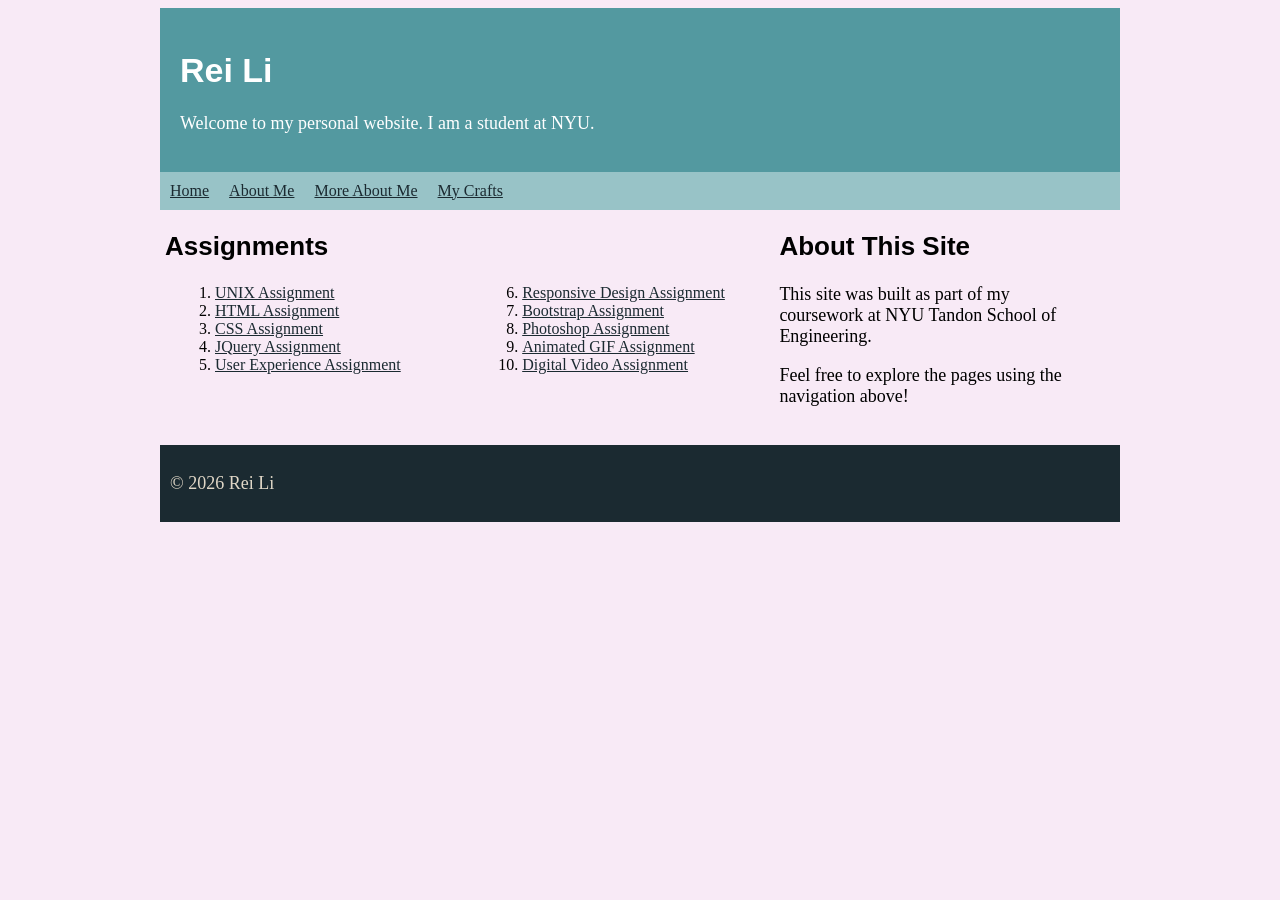
<file: index.html>
<!DOCTYPE html>
<html lang="en">
  <head>
    <meta charset="utf-8" />
    <title>Rei Li</title>
    <link rel="stylesheet" type="text/css" href="css/main.css" />
    <link rel="stylesheet" media="only screen and (max-width: 480px)" href="css/mobile.css" />
    <link rel="stylesheet" media="only screen and (min-width: 481px) and (max-width: 960px)" href="css/tablet.css" />
    <link rel="stylesheet" media="only screen and (min-width: 961px)" href="css/desktop.css" />
    <meta name="viewport" content="initial-scale=1" />
  </head>
  <body>
    <div class="container">

      <header>
        <h1>Rei Li</h1>
        <p>Welcome to my personal website. I am a student at NYU.</p>
      </header>

      <nav>
        <a href="index.html">Home</a>
        <a href="about_me.html">About Me</a>
        <a href="more_about_me.html">More About Me</a>
        <a href="topic_of_interest.html">My Crafts</a>
      </nav>

      <main>
        <div class="column1">
          <h2>Assignments</h2>
          <ol>
            <li><a href="index.html">UNIX Assignment</a></li>
            <li><a href="about_me.html">HTML Assignment</a></li>
            <li><a href="about_me.html">CSS Assignment</a></li>
            <li><a href="topic_of_interest.html">JQuery Assignment</a></li>
            <li><a href="user_experience_design.html">User Experience Assignment</a></li>
          </ol>
        </div>

        <div class="column2">
          <h2>&nbsp;</h2>
          <ol start="6">
            <li><a href="index.html">Responsive Design Assignment</a></li>
            <li><a href="professional_site.html">Bootstrap Assignment</a></li>
            <li><a href="photoshop.html">Photoshop Assignment</a></li>
            <li><a href="animated_gif.html">Animated GIF Assignment</a></li>
            <li><a href="video.html">Digital Video Assignment</a></li>
          </ol>
        </div>

        <div class="column3">
          <h2>About This Site</h2>
          <p>This site was built as part of my coursework at NYU Tandon School of Engineering.</p>
          <p>Feel free to explore the pages using the navigation above!</p>
        </div>
      </main>

      <footer>
        <p>&copy; 2026 Rei Li</p>
      </footer>

    </div>
  </body>
</html>
</file>
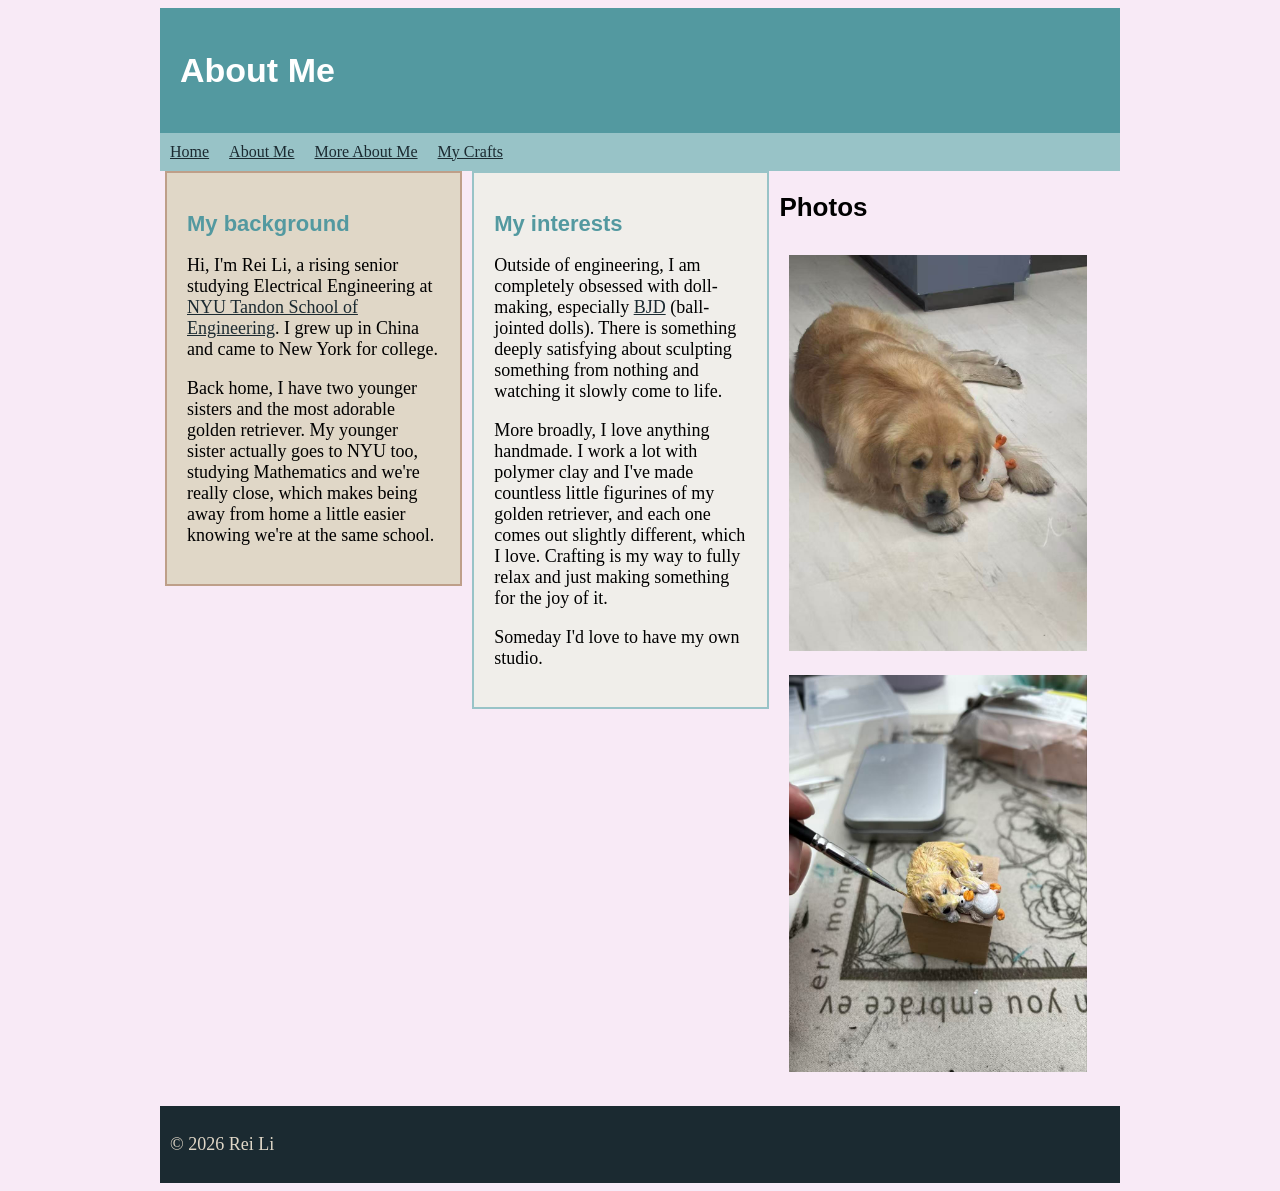
<file: about_me.html>
<!DOCTYPE html>
<html lang="en">
  <head>
    <meta charset="utf-8" />
    <title>About Me - Rei Li</title>
    <link rel="stylesheet" type="text/css" href="css/main.css" />
    <link rel="stylesheet" media="only screen and (max-width: 480px)" href="css/mobile.css" />
    <link rel="stylesheet" media="only screen and (min-width: 481px) and (max-width: 960px)" href="css/tablet.css" />
    <link rel="stylesheet" media="only screen and (min-width: 961px)" href="css/desktop.css" />
    <meta name="viewport" content="initial-scale=1" />
  </head>
  <body>
    <div class="container">

      <header>
        <h1>About Me</h1>
      </header>

      <nav>
        <a href="index.html">Home</a>
        <a href="about_me.html">About Me</a>
        <a href="more_about_me.html">More About Me</a>
        <a href="topic_of_interest.html">My Crafts</a>
      </nav>

      <main>
        <div class="column1">
          <section id="my_background">
            <h2>My background</h2>
            <p>
              Hi, I'm Rei Li, a rising senior studying Electrical Engineering at
              <a href="https://engineering.nyu.edu">NYU Tandon School of Engineering</a>.
              I grew up in China and came to New York for college.
            </p>
            <p>
              Back home, I have two younger sisters and the most adorable golden
              retriever. My younger sister actually goes to NYU too, studying
              Mathematics and we're really close, which makes being away from home
              a little easier knowing we're at the same school.
            </p>
          </section>
        </div>

        <div class="column2">
          <section id="my_interests">
            <h2>My interests</h2>
            <p>
              Outside of engineering, I am completely obsessed with doll-making,
              especially <a href="https://en.wikipedia.org/wiki/Ball-jointed_doll">BJD</a>
              (ball-jointed dolls). There is something deeply satisfying about
              sculpting something from nothing and watching it slowly come to life.
            </p>
            <p>
              More broadly, I love anything handmade. I work a lot with polymer clay and
              I've made countless little figurines of my golden retriever, and each
              one comes out slightly different, which I love. Crafting is my way to
              fully relax and just making something for the joy of it.
            </p>
            <p>Someday I'd love to have my own studio.</p>
          </section>
        </div>

        <div class="column3">
          <h2>Photos</h2>
          <img src="images/mycutedog.jpg" alt="A photo of my cute dog" style="width:100%; margin-bottom:10px;" />
          <img src="images/mycraft.jpg" alt="my handmade crafts" style="width:100%;" />
        </div>
      </main>

      <footer>
        <p>&copy; 2026 Rei Li</p>
      </footer>

    </div>
  </body>
</html>
</file>
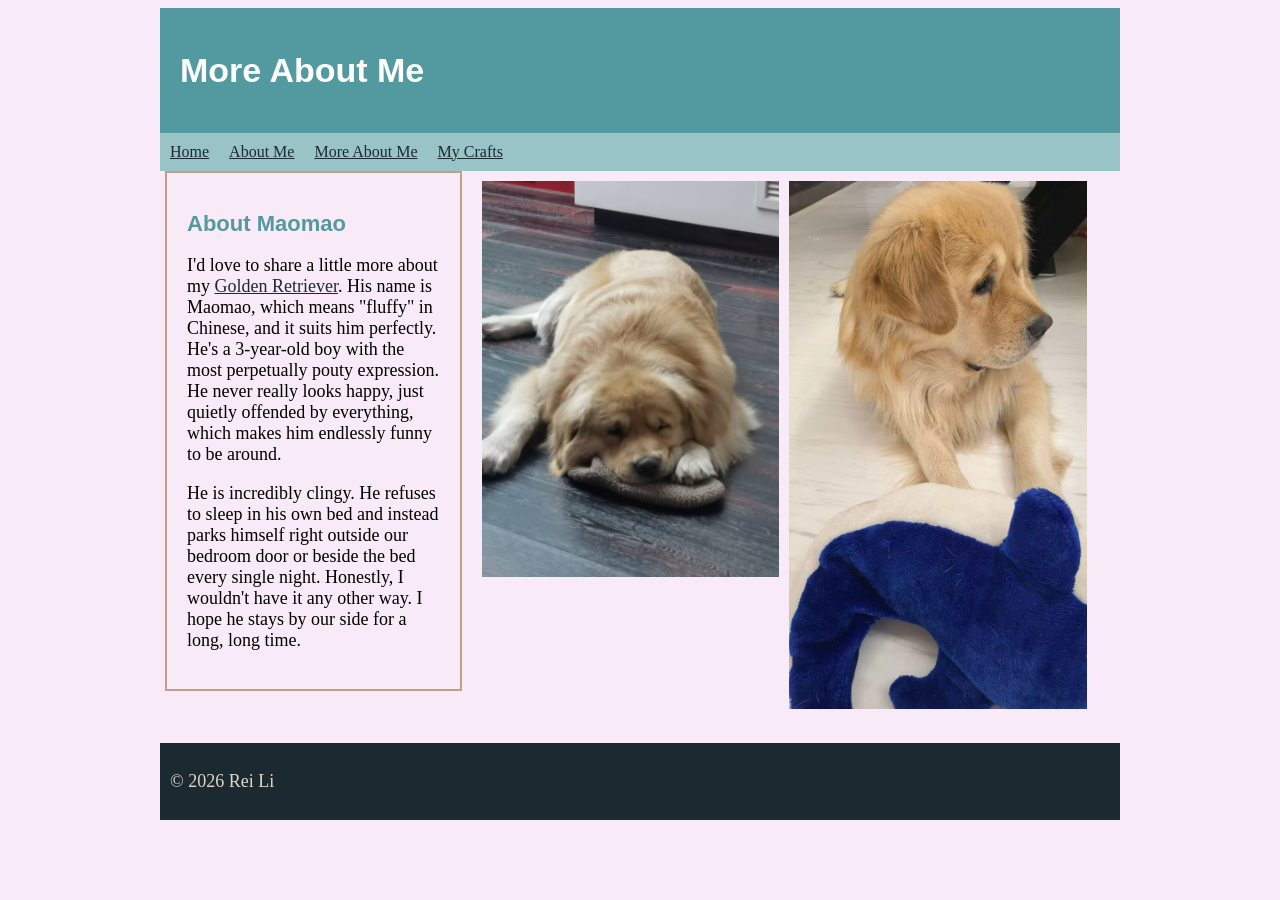
<file: more_about_me.html>
<!DOCTYPE html>
<html lang="en">
  <head>
    <meta charset="utf-8" />
    <title>More About Me - Rei Li</title>
    <link rel="stylesheet" type="text/css" href="css/main.css" />
    <link rel="stylesheet" media="only screen and (max-width: 480px)" href="css/mobile.css" />
    <link rel="stylesheet" media="only screen and (min-width: 481px) and (max-width: 960px)" href="css/tablet.css" />
    <link rel="stylesheet" media="only screen and (min-width: 961px)" href="css/desktop.css" />
    <meta name="viewport" content="initial-scale=1" />
  </head>
  <body>
    <div class="container">

      <header>
        <h1>More About Me</h1>
      </header>

      <nav>
        <a href="index.html">Home</a>
        <a href="about_me.html">About Me</a>
        <a href="more_about_me.html">More About Me</a>
        <a href="topic_of_interest.html">My Crafts</a>
      </nav>

      <main>
        <div class="column1">
          <section>
            <h2>About Maomao</h2>
            <p>
              I'd love to share a little more about my
              <a href="https://en.wikipedia.org/wiki/Golden_Retriever">Golden Retriever</a>.
              His name is Maomao, which means "fluffy" in Chinese, and it suits him
              perfectly. He's a 3-year-old boy with the most perpetually pouty
              expression. He never really looks happy, just quietly offended by
              everything, which makes him endlessly funny to be around.
            </p>
            <p>
              He is incredibly clingy. He refuses to sleep in his own bed and instead
              parks himself right outside our bedroom door or beside the bed every
              single night. Honestly, I wouldn't have it any other way. I hope he
              stays by our side for a long, long time.
            </p>
          </section>
        </div>

        <div class="column2">
          <img src="images/mydog1.jpg" alt="My golden retriever" style="width:100%;" />
        </div>

        <div class="column3">
          <img src="images/mydog2.jpg" alt="My golden retriever" style="width:100%;" />
        </div>
      </main>

      <footer>
        <p>&copy; 2026 Rei Li</p>
      </footer>

    </div>
  </body>
</html>
</file>
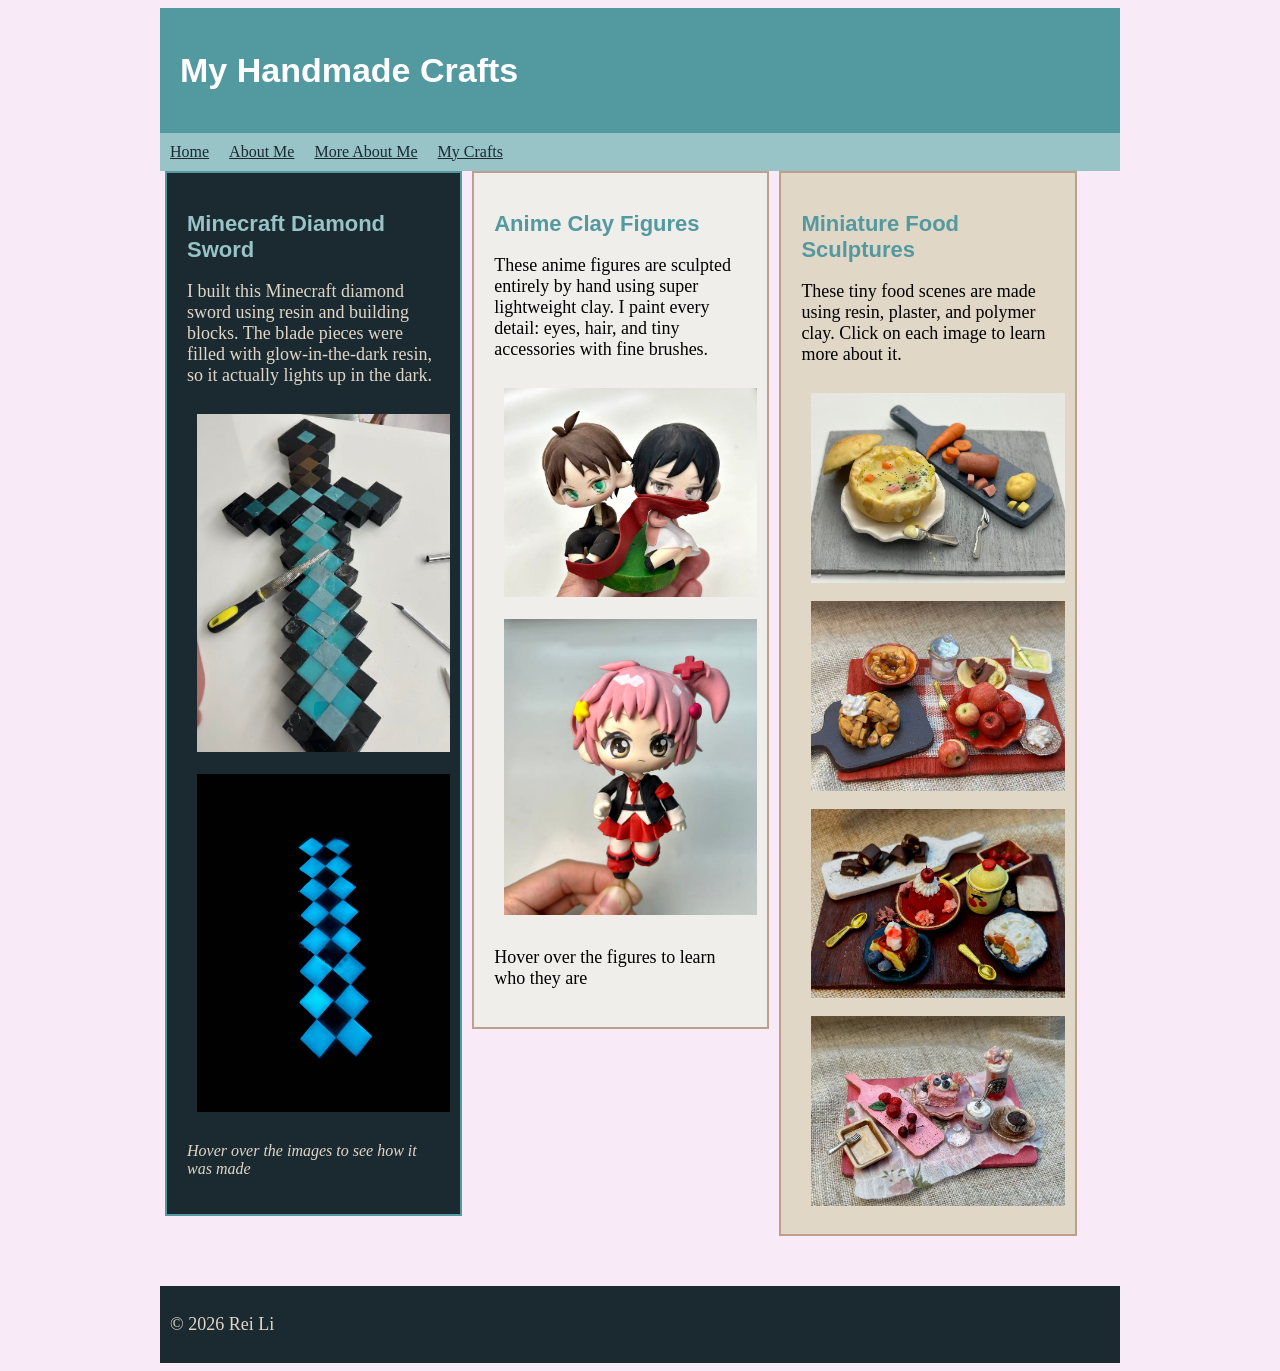
<file: topic_of_interest.html>
<!DOCTYPE html>
<html lang="en">
  <head>
    <meta charset="utf-8" />
    <title>My Handmade Crafts</title>
    <link rel="stylesheet" type="text/css" href="css/main.css" />
    <link rel="stylesheet" media="only screen and (max-width: 480px)" href="css/mobile.css" />
    <link rel="stylesheet" media="only screen and (min-width: 481px) and (max-width: 960px)" href="css/tablet.css" />
    <link rel="stylesheet" media="only screen and (min-width: 961px)" href="css/desktop.css" />
    <meta name="viewport" content="initial-scale=1" />
    <script src="js/jquery.min.js"></script>
    <script src="js/main.js"></script>
  </head>
  <body>
    <div class="container">

      <header>
        <h1>My Handmade Crafts</h1>
      </header>

      <nav>
        <a href="index.html">Home</a>
        <a href="about_me.html">About Me</a>
        <a href="more_about_me.html">More About Me</a>
        <a href="topic_of_interest.html">My Crafts</a>
      </nav>

      <main>
        <div class="column1">
          <section id="section_sword">
            <h2>Minecraft Diamond Sword</h2>
            <p>
              I built this Minecraft diamond sword using resin and building blocks.
              The blade pieces were filled with glow-in-the-dark resin, so it
              actually lights up in the dark.
            </p>
            <img id="sword_img2" src="images/sword2.jpg" alt="Minecraft diamond sword" style="width:100%; margin-bottom:8px;" />
            <img id="sword_img3" src="images/sword3.jpg" alt="Minecraft diamond sword glow" style="width:100%;" />
            <p id="sword_caption">Hover over the images to see how it was made</p>
          </section>
        </div>

        <div class="column2">
          <section id="section_clay">
            <h2>Anime Clay Figures</h2>
            <p>
              These anime figures are sculpted entirely by hand using super
              lightweight clay. I paint every detail: eyes, hair, and tiny
              accessories with fine brushes.
            </p>
            <img id="clay_img1" src="images/clay1.jpg" alt="Eren and Mikasa clay figures" style="width:100%; margin-bottom:8px;" />
            <img id="clay_img2" src="images/clay2.jpg" alt="Amu Hinamori clay figure" style="width:100%;" />
            <p id="clay_caption">Hover over the figures to learn who they are</p>
          </section>
        </div>

        <div class="column3">
          <section id="section_food">
            <h2>Miniature Food Sculptures</h2>
            <p>
              These tiny food scenes are made using resin, plaster, and polymer clay.
              Click on each image to learn more about it.
            </p>
            <div class="food_item">
              <img class="food_img" src="images/food1.jpg" alt="Miniature bread bowl soup" style="width:100%; margin-bottom:4px;" />
              <p class="food_desc" id="food_desc1" style="display:none;">
                A potato soup served in a bread bowl, with carrots, sausage, and potatoes on the side.
              </p>
            </div>
            <div class="food_item">
              <img class="food_img" src="images/food2.jpg" alt="Miniature apple pie" style="width:100%; margin-bottom:4px;" />
              <p class="food_desc" id="food_desc2" style="display:none;">
                An apple pie with filling, cinnamon, and apples. This is the making process~
              </p>
            </div>
            <div class="food_item">
              <img class="food_img" src="images/food3.jpg" alt="Miniature vintage desserts" style="width:100%; margin-bottom:4px;" />
              <p class="food_desc" id="food_desc3" style="display:none;">
                A vintage dessert spread with brownies, pudding, cherries, pumpkin pie, and cheesecake.
              </p>
            </div>
            <div class="food_item">
              <img class="food_img" src="images/food4.jpg" alt="Miniature pink desserts" style="width:100%; margin-bottom:4px;" />
              <p class="food_desc" id="food_desc4" style="display:none;">
                A pink dessert table with a pink cake, cream, and a chocolate cupcake.
              </p>
            </div>
          </section>
        </div>
      </main>

      <footer>
        <p>&copy; 2026 Rei Li</p>
      </footer>

    </div>
  </body>
</html>
</file>
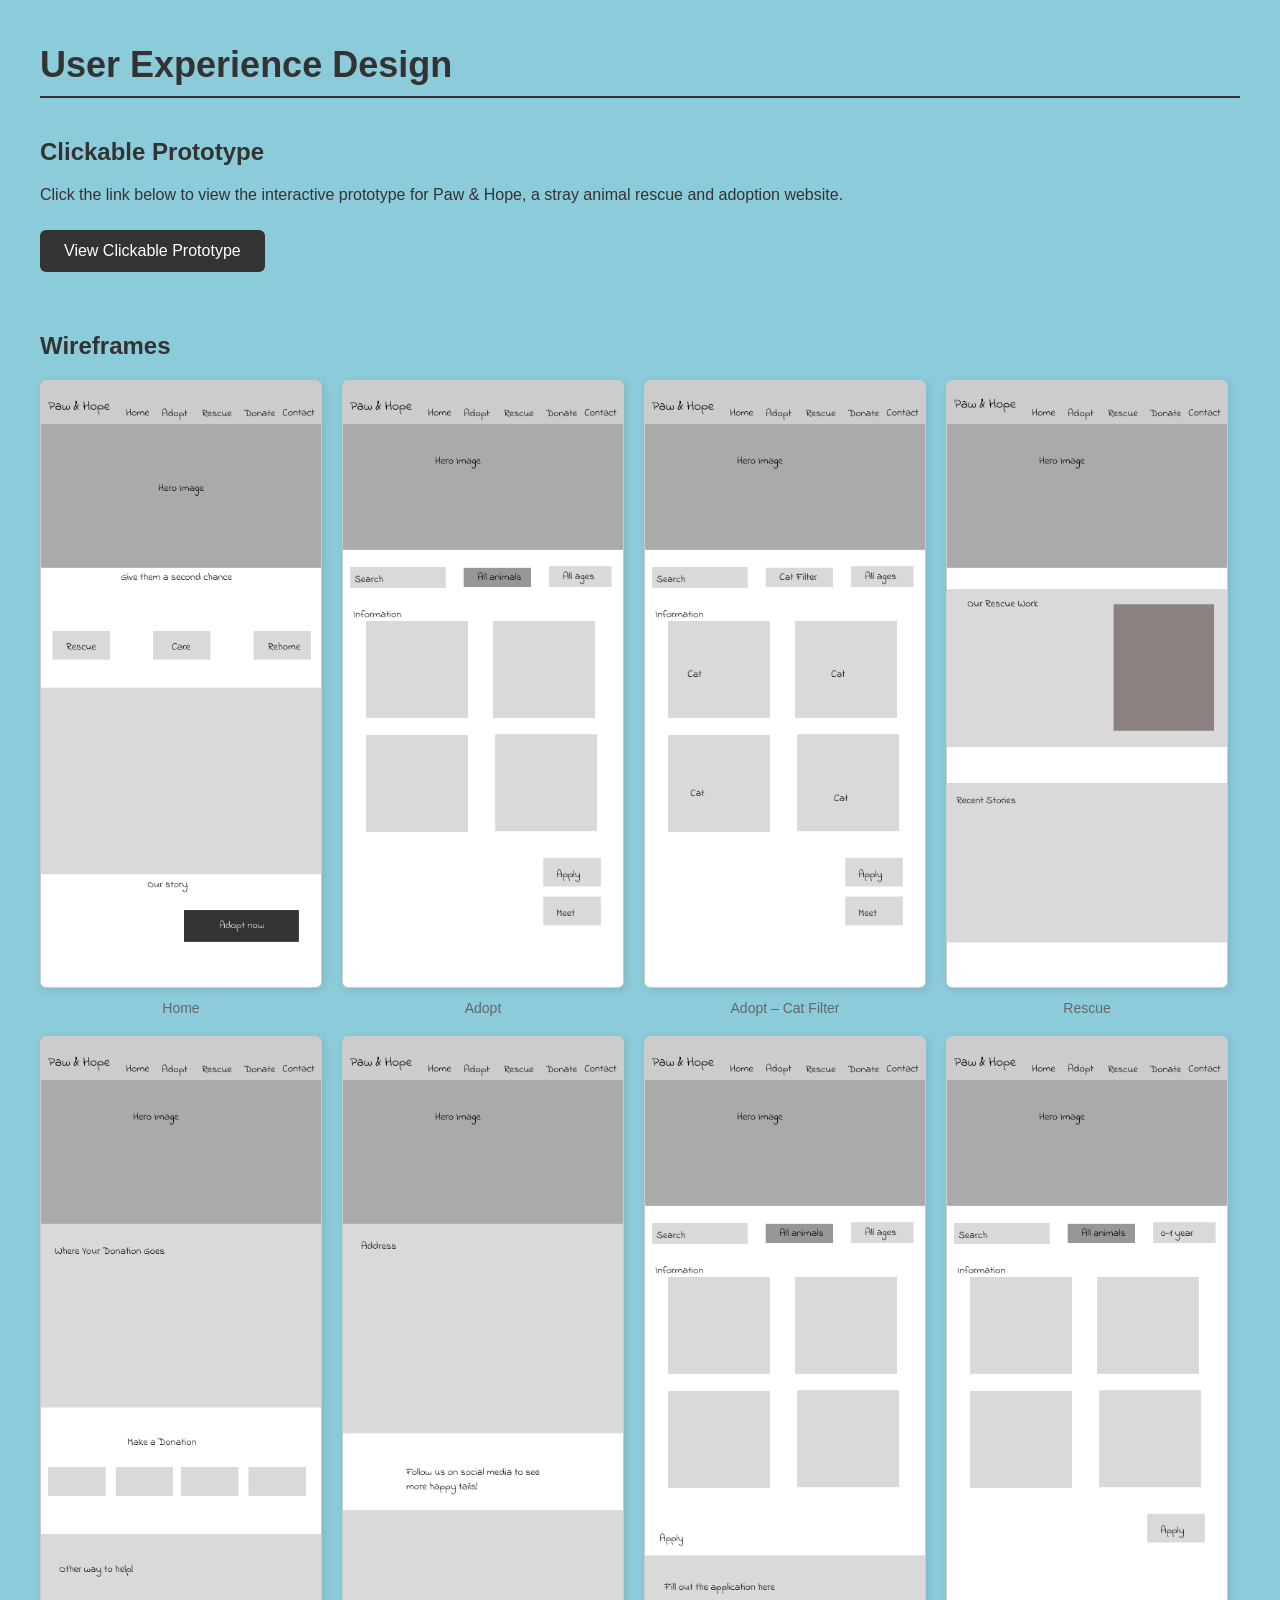
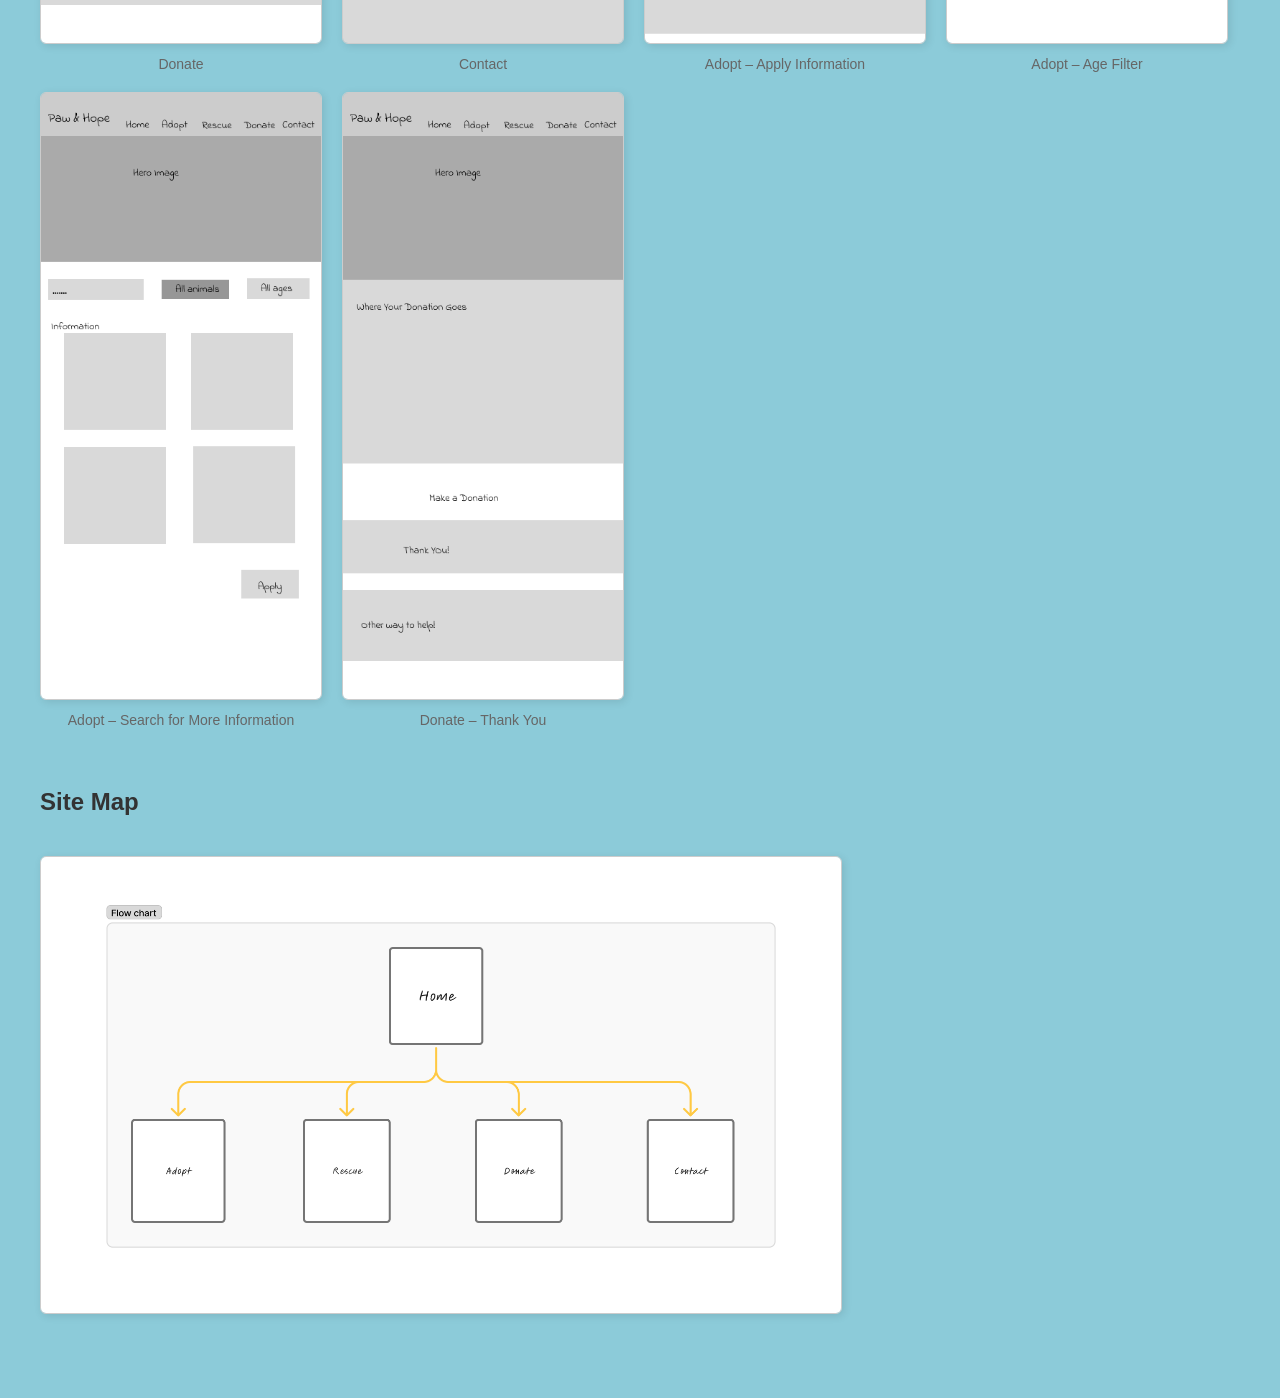
<file: user_experience_design.html>
<!DOCTYPE html>
<html lang="en">
<head>
    <meta charset="UTF-8">
    <meta name="viewport" content="width=device-width, initial-scale=1.0">
    <title>User Experience Design</title>
    <style>
        body {
            font-family: Arial, sans-serif;
            margin: 0;
            padding: 20px 40px;
            background-color: #8ccbd9;
            color: #333;
        }

        h1 {
            font-size: 36px;
            border-bottom: 2px solid #333;
            padding-bottom: 10px;
        }

        h2 {
            font-size: 24px;
            margin-top: 40px;
        }

        section {
            margin-bottom: 60px;
        }

        section.prototype a {
            display: inline-block;
            padding: 12px 24px;
            background-color: #333;
            color: white;
            text-decoration: none;
            border-radius: 6px;
            font-size: 16px;
            margin-top: 10px;
        }

        section.prototype a:hover {
            background-color: #555;
        }

        section.wireframes .wireframes-grid {
            display: flex;
            flex-wrap: wrap;
            gap: 20px;
            margin-top: 20px;
        }

        section.wireframes .wireframes-grid img {
            width: 280px;
            border: 1px solid #ccc;
            border-radius: 6px;
            box-shadow: 2px 2px 8px rgba(0,0,0,0.1);
        }

        section.wireframes .wireframes-grid figure {
            margin: 0;
            text-align: center;
        }

        section.wireframes .wireframes-grid figcaption {
            margin-top: 8px;
            font-size: 14px;
            color: #666;
        }

        section.site_map img {
            max-width: 800px;
            width: 100%;
            border: 1px solid #ccc;
            border-radius: 6px;
            box-shadow: 2px 2px 8px rgba(0,0,0,0.1);
            margin-top: 20px;
        }
    </style>
</head>
<body>

    <h1>User Experience Design</h1>

    <section class="prototype">
        <h2>Clickable Prototype</h2>
        <p>Click the link below to view the interactive prototype for Paw & Hope, a stray animal rescue and adoption website.</p>
        <a href="https://www.figma.com/proto/BE4XeBfMyFdgH1JExrzane/design?node-id=1-844&t=uRAickg8Uy6MbJGg-1" target="_blank">View Clickable Prototype</a>
    </section>

    <section class="wireframes">
        <h2>Wireframes</h2>
        <div class="wireframes-grid">
            <figure>
                <img src="ux/Home.png" alt="Home page wireframe">
                <figcaption>Home</figcaption>
            </figure>
            <figure>
                <img src="ux/Adopt.png" alt="Adopt page wireframe">
                <figcaption>Adopt</figcaption>
            </figure>
            <figure>
                <img src="ux/Adopt Cat Filter.png" alt="Adopt Cat Filter wireframe">
                <figcaption>Adopt – Cat Filter</figcaption>
            </figure>
            <figure>
                <img src="ux/Rescue.png" alt="Rescue page wireframe">
                <figcaption>Rescue</figcaption>
            </figure>
            <figure>
                <img src="ux/Donate.png" alt="Donate page wireframe">
                <figcaption>Donate</figcaption>
            </figure>
            <figure>
                <img src="ux/Contact.png" alt="Contact page wireframe">
                <figcaption>Contact</figcaption>
            </figure>
            <figure>
                <img src="ux/Adopt_apply_information.png" alt="Adopt Apply Information wireframe">
                <figcaption>Adopt – Apply Information</figcaption>
            </figure>
            <figure>
                <img src="ux/Adopt_Age.png" alt="Adopt Age wireframe">
                <figcaption>Adopt – Age Filter</figcaption>
            </figure>
            <figure>
                <img src="ux/Adopt_search_for_more_information.png" alt="Adopt Search for More Information wireframe">
                <figcaption>Adopt – Search for More Information</figcaption>
            </figure>
            <figure>
                <img src="ux/Donate_thankyou.png" alt="Donate Thank You wireframe">
                <figcaption>Donate – Thank You</figcaption>
            </figure>
        </div>
    </section>

    <section class="site_map">
        <h2>Site Map</h2>
        <img src="ux/sitemap.png" alt="Site map of Paw and Hope website">
    </section>

</body>
</html>
</file>
<file: css/main.css>
p {
    font-family: Baskerville, Georgia, serif;
    font-size: 18px;
}

h1, h2, h3 {
    font-family: "Gill Sans", "Gill Sans MT", Helvetica, sans-serif;
    font-size: 26px;
}

h1 {
    font-size: 34px;
    color: #ffffff;
}

h3 {
    font-size: 20px;
}

a:link {
    color: #1B2A31;
    background-color: transparent;
}

a:visited {
    color: #5399A0;
    background-color: transparent;
}

a:hover {
    color: #ffffff;
    background-color: #5399A0;
}

a:active {
    color: #ffffff;
    background-color: #1B2A31;
}

body {
    background-color: #f8eaf6;
}

section {
    padding: 20px;
    margin-bottom: 30px;
    border-width: 2px;
    border-style: solid;
    border-color: #BE9F89;
}

#my_background {
    background-color: #E0D7C7;
    border-color: #BE9F89;
}

#my_interests {
    background-color: #f0eeea;
    border-color: #98C3C7;
}

section h2 {
    color: #5399A0;
    font-size: 22px;
    font-weight: bold;
}

header {
    background-color: #5399A0;
    color: #ffffff;
    padding: 20px;
}

nav {
    display: flex;
    flex-direction: row;
    gap: 20px;
    background-color: #98C3C7;
    padding: 10px;
}

main {
    padding: 20px;
}

img {
    margin: 10px;
}

ol, ul {
    margin: 10px;
}

footer {
    background-color: #1B2A31;
    color: #E0D7C7;
    padding: 10px;
    margin-top: 20px;
    font-family: "Gill Sans", "Gill Sans MT", Helvetica, sans-serif;
    font-size: 14px;
}

.container {
    width: 800px;
    margin-left: auto;
    margin-right: auto;
}

/* ---- topic_of_interest.html styles ---- */

#section_sword {
    background-color: #1B2A31;
    border-color: #5399A0;
}

#section_sword h2 {
    color: #98C3C7;
}

#section_sword p {
    color: #E0D7C7;
}

#sword_caption {
    font-style: italic;
    color: #98C3C7;
    font-size: 16px;
}

#section_clay {
    background-color: #f0eeea;
    border-color: #BE9F89;
}

#section_food {
    background-color: #E0D7C7;
    border-color: #BE9F89;
}

#animate_btn {
    margin-top: 14px;
    padding: 10px 20px;
    background-color: #5399A0;
    color: #ffffff;
    border: none;
    font-family: "Gill Sans", "Gill Sans MT", Helvetica, sans-serif;
    font-size: 16px;
    cursor: pointer;
}

#animate_btn:hover {
    background-color: #1B2A31;
}

#animate_target {
    font-size: 36px;
    display: inline-block;
    margin-top: 6px;
}
</file>
<file: css/mobile.css>
.container {
  width: 100%;
  margin: 0 auto;
  box-sizing: border-box;
  padding: 0 10px;
}

header, footer, nav {
  width: 100%;
  box-sizing: border-box;
}

.column1, .column2, .column3 {
  float: none;
  width: 100%;
  box-sizing: border-box;
  padding: 10px 0;
}

main::after {
  content: "";
  display: table;
  clear: both;
}
</file>
<file: css/tablet.css>
.container {
  width: 100%;
  margin: 0 auto;
  padding: 0 20px;
  box-sizing: border-box;
}

header,
footer,
nav {
  width: 100%;
  box-sizing: border-box;
}

.column1,
.column2 {
  float: left;
  width: 50%;
  padding: 10px 15px;
  box-sizing: border-box;
}

.column3 {
  float: left;
  width: 100%;
  padding: 10px 15px;
  box-sizing: border-box;
}

main::after {
  content: "";
  display: table;
  clear: both;
}

@media only screen and (min-width: 947px) {
  main {
    display: flex;
    flex-direction: row;
    padding: 0;
    box-sizing: border-box;
  }

  .column1,
  .column2,
  .column3 {
    float: none;
    flex: 0 0 33.333%;
    width: 33.333%;
    min-width: 0;
    padding: 0 5px;
    box-sizing: border-box;
  }

  main::after {
    content: none;
    display: none;
  }
}
</file>
<file: css/desktop.css>
.container {
  width: 960px;
  margin: 0 auto;
  box-sizing: border-box;
}

header, footer, nav {
  width: 100%;
  box-sizing: border-box;
}

main {
  display: block;
  padding: 0;
}

.column1, .column2, .column3 {
  float: left;
  width: 32%;
  box-sizing: border-box;
  padding: 0 5px;
}

main::after {
  content: "";
  display: table;
  clear: both;
}
</file>
